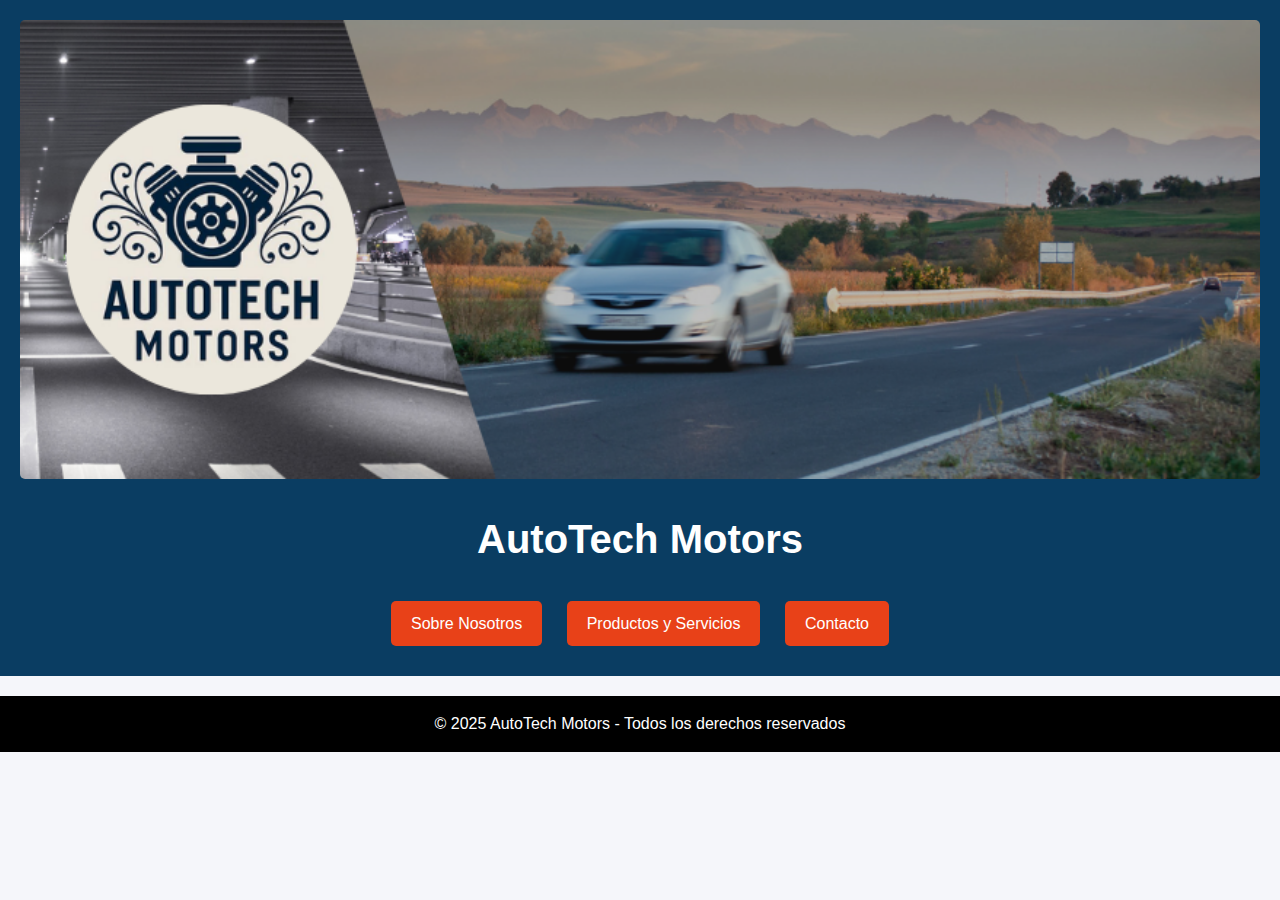
<file: index.html>
<!DOCTYPE html>
<html lang="es">
<head>
  <meta charset="UTF-8">
  <meta name="viewport" content="width=device-width, initial-scale=1.0">
  <title>AutoTech Motors - Inicio</title>
  <link rel="stylesheet" href="estilo.css">
</head>
<body>
  <header>
    <img src="IMG/header.png" alt="Encabezado AutoTech">
    <h1>AutoTech Motors</h1>
    <nav>
      <a href="sobre.html" class="btn">Sobre Nosotros</a>
      <a href="productos.html" class="btn">Productos y Servicios</a>
      <a href="contacto.html" class="btn">Contacto</a>
    </nav>
  </header>

  <footer>
    <p>© 2025 AutoTech Motors - Todos los derechos reservados</p>
  </footer>
</body>
</html>
</file>
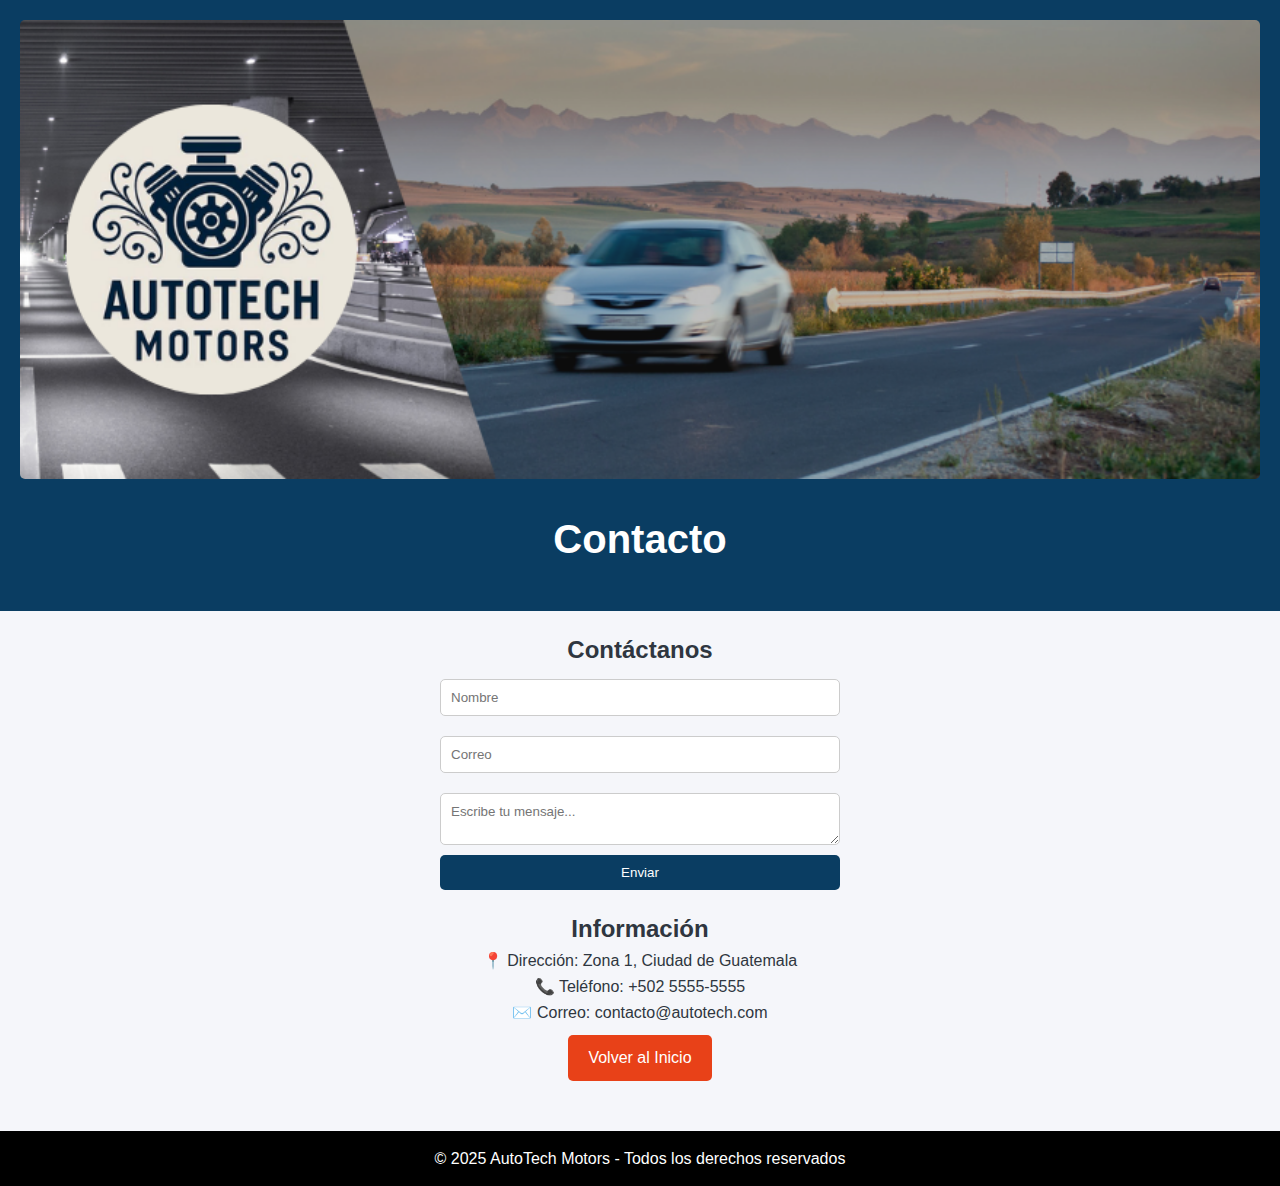
<file: contacto.html>
<!DOCTYPE html>
<html lang="es">
<head>
  <meta charset="UTF-8">
  <meta name="viewport" content="width=device-width, initial-scale=1.0">
  <title>Contacto - AutoTech Motors</title>
  <link rel="stylesheet" href="estilo.css">
</head>
<body>
  <header>
    <img src="IMG/header.png" alt="Encabezado AutoTech">
    <h1>Contacto</h1>
  </header>

  <main>
    <section>
      <h2>Contáctanos</h2>
      <form>
        <input type="text" placeholder="Nombre" required>
        <input type="email" placeholder="Correo" required>
        <textarea placeholder="Escribe tu mensaje..." required></textarea>
        <button type="submit">Enviar</button>
      </form>
    </section>

    <section>
      <h2>Información</h2>
      <p>📍 Dirección: Zona 1, Ciudad de Guatemala</p>
      <p>📞 Teléfono: +502 5555-5555</p>
      <p>✉️ Correo: contacto@autotech.com</p>
    </section>

    <a href="index.html" class="btn">Volver al Inicio</a>
  </main>

  <footer>
    <p>© 2025 AutoTech Motors - Todos los derechos reservados</p>
  </footer>
</body>
</html>
</file>
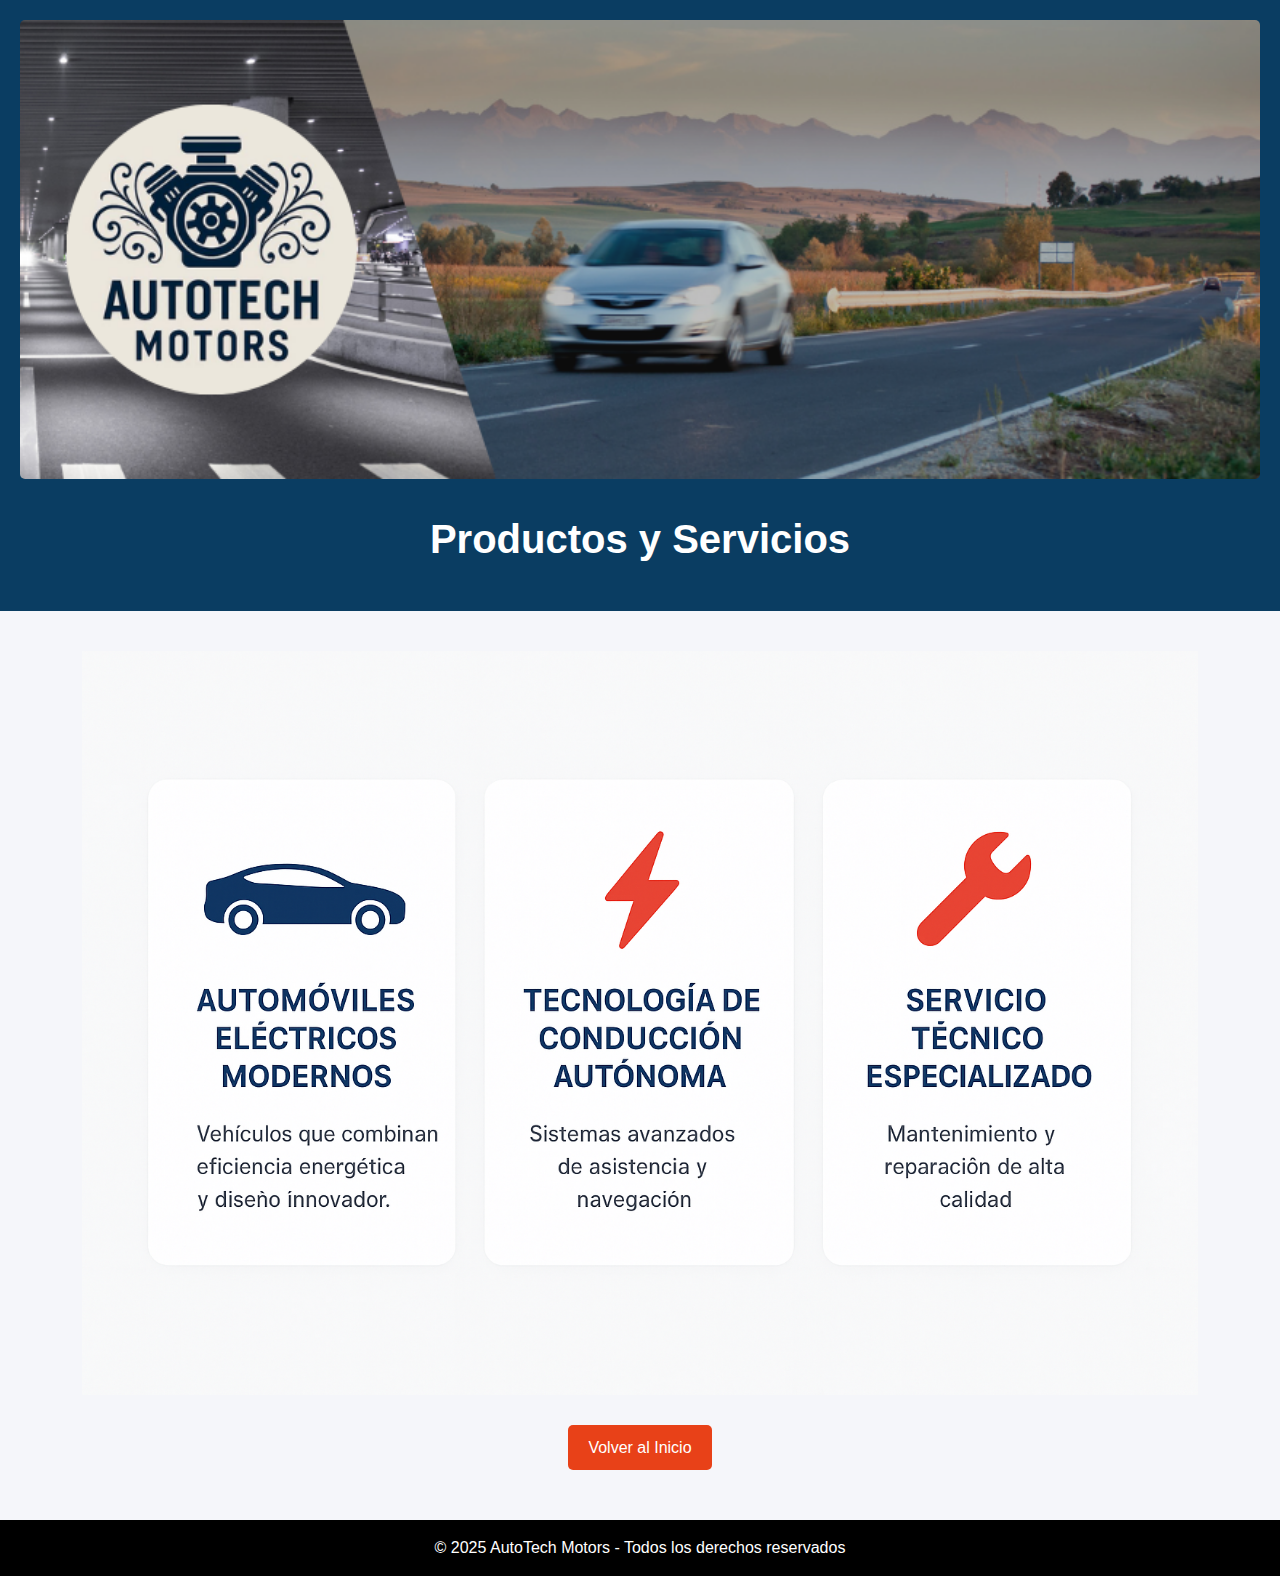
<file: productos.html>
<!DOCTYPE html>
<html lang="es">
<head>
  <meta charset="UTF-8">
  <meta name="viewport" content="width=device-width, initial-scale=1.0">
  <title>Productos y Servicios - AutoTech Motors</title>
  <link rel="stylesheet" href="estilo.css">
</head>
<body>
  <header>
    <img src="IMG/header.png" alt="Encabezado AutoTech">
    <h1>Productos y Servicios</h1>
  </header>

  <main>
    <section class="cards">
      <img src="IMG/cards.png" alt="Productos y Servicios AutoTech">
    </section>

    <a href="index.html" class="btn">Volver al Inicio</a>
  </main>

  <footer>
    <p>© 2025 AutoTech Motors - Todos los derechos reservados</p>
  </footer>
</body>
</html>
</file>
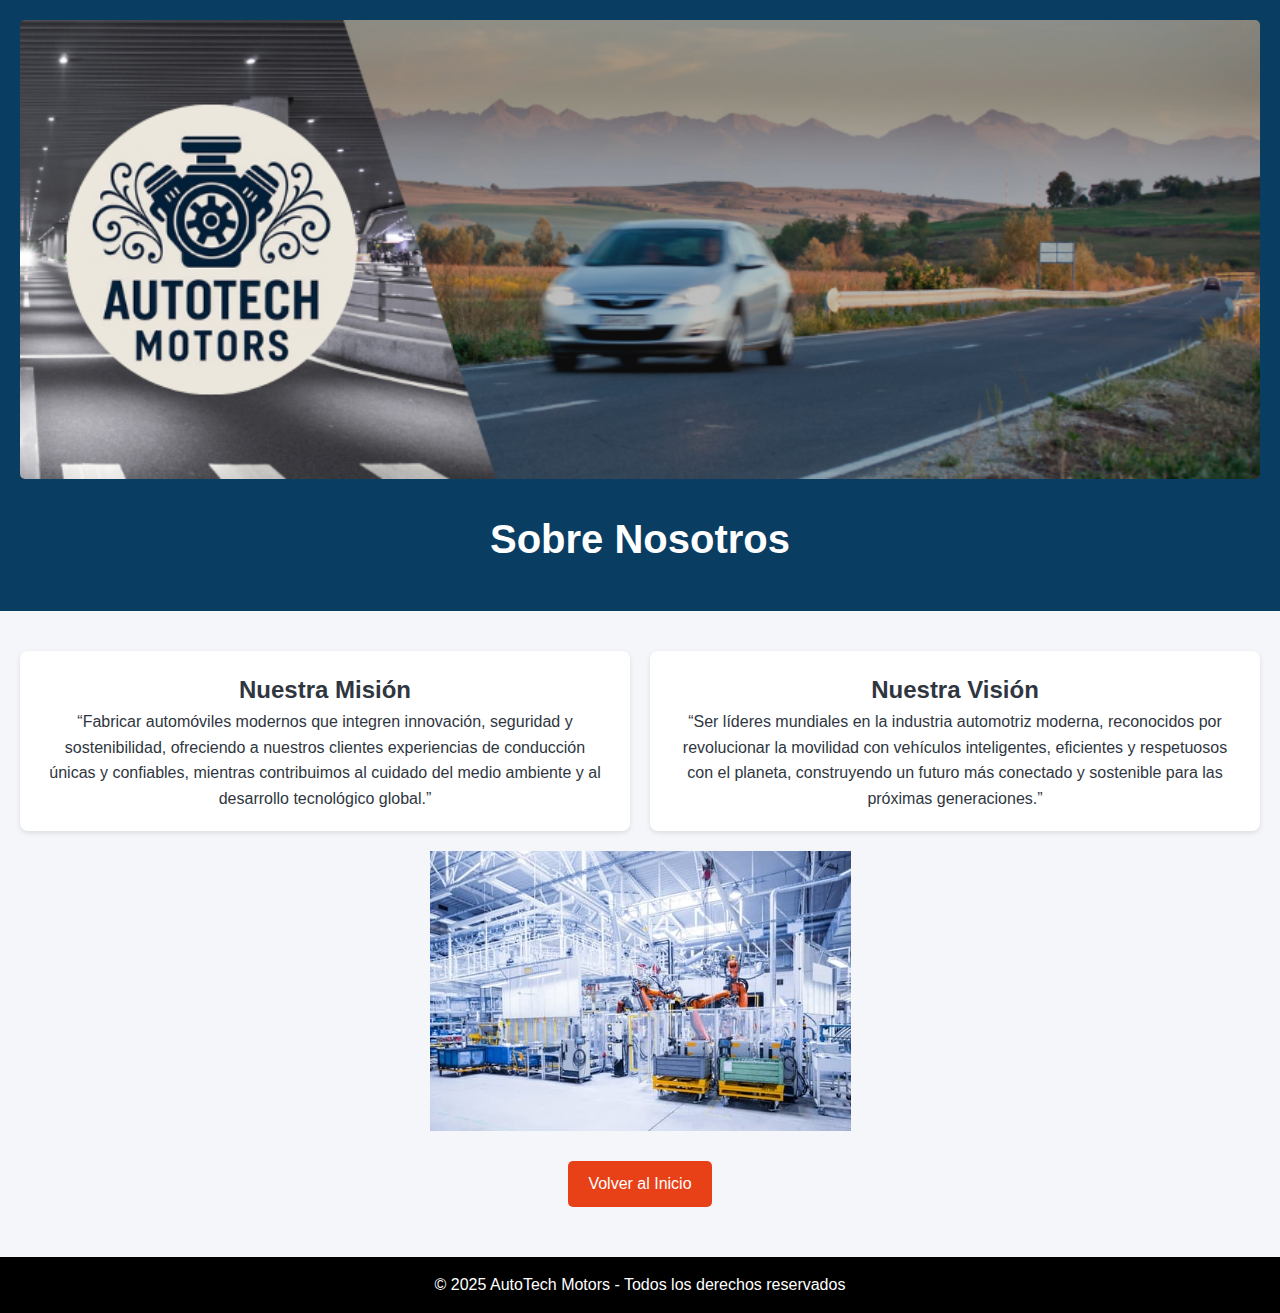
<file: sobre.html>
<!DOCTYPE html>
<html lang="es">
<head>
  <meta charset="UTF-8">
  <meta name="viewport" content="width=device-width, initial-scale=1.0">
  <title>Sobre Nosotros - AutoTech Motors</title>
  <link rel="stylesheet" href="estilo.css">
</head>
<body>
  <header>
    <img src="IMG/header.png" alt="Encabezado AutoTech">
    <h1>Sobre Nosotros</h1>
  </header>

    <div></div>

  <main>
  <div class="mision-vision">
    <section>
      <h2>Nuestra Misión</h2>
      <p>“Fabricar automóviles modernos que integren innovación, seguridad y sostenibilidad,
            ofreciendo a nuestros clientes experiencias de conducción únicas y confiables, mientras
            contribuimos al cuidado del medio ambiente y al desarrollo tecnológico global.”</p>
    </section>

    <section>
      <h2>Nuestra Visión</h2>
      <p>“Ser líderes mundiales en la industria automotriz moderna, reconocidos por revolucionar la
            movilidad con vehículos inteligentes, eficientes y respetuosos con el planeta, construyendo
            un futuro más conectado y sostenible para las próximas generaciones.”</p>
    </section>
  </div>

  <img src="IMG/sobre.png" alt="Imagen AutoTech">

  <a href="index.html" class="btn">Volver al Inicio</a>
    </main>


  <footer>
    <p>© 2025 AutoTech Motors - Todos los derechos reservados</p>
  </footer>
</body>
</html>
</file>
<file: estilo.css>
/* Reset básico */
* {
  margin: 0;
  padding: 0;
  box-sizing: border-box;
  font-family: 'Poppins', sans-serif;
}

body {
  background-color: #f5f6fa;
  color: #2f3640;
  line-height: 1.6;
}

header {
  text-align: center;
  background: #0a3d62;
  color: white;
  padding: 20px;
}

header img {
  width: 100%;
  height: auto;
  border-radius: 5px;
}

h1 {
  margin: 20px 0;
  font-size: 2.5rem;
}

nav .btn, .btn {
  display: inline-block;
  margin: 10px;
  padding: 10px 20px;
  background: #e84118;
  color: white;
  text-decoration: none;
  border-radius: 5px;
  transition: 0.3s;
}

nav .btn:hover, .btn:hover {
  background: #dbb7af;
}

main {
  padding: 20px;
  text-align: center;
}

main img {
  max-width: 90%;
  margin: 20px auto;
  display: block;
}

form {
  display: flex;
  flex-direction: column;
  max-width: 400px;
  margin: 0 auto 20px;
}

form input, form textarea {
  margin: 10px 0;
  padding: 10px;
  border: 1px solid #ccc;
  border-radius: 5px;
}

form button {
  padding: 10px;
  background: #0a3d62;
  color: white;
  border: none;
  border-radius: 5px;
  cursor: pointer;
}

form button:hover {
  background: #082d48;
}

footer {
  background: #000;
  color: #fff;
  text-align: center;
  padding: 15px;
  margin-top: 20px;
}

.mision-vision {
  display: flex;
  justify-content: space-between;
  gap: 20px; /* Espacio entre columnas */
  margin: 20px 0;
}

.mision-vision section {
  flex: 1; /* Cada sección ocupa el mismo ancho */
  background: #ffffff;
  padding: 20px;
  border-radius: 8px;
  box-shadow: 0 2px 5px rgba(0,0,0,0.1);
}

/* Para que en móviles no se vea apretado */
@media (max-width: 768px) {
  .mision-vision {
    flex-direction: column;
  }
}
</file>
